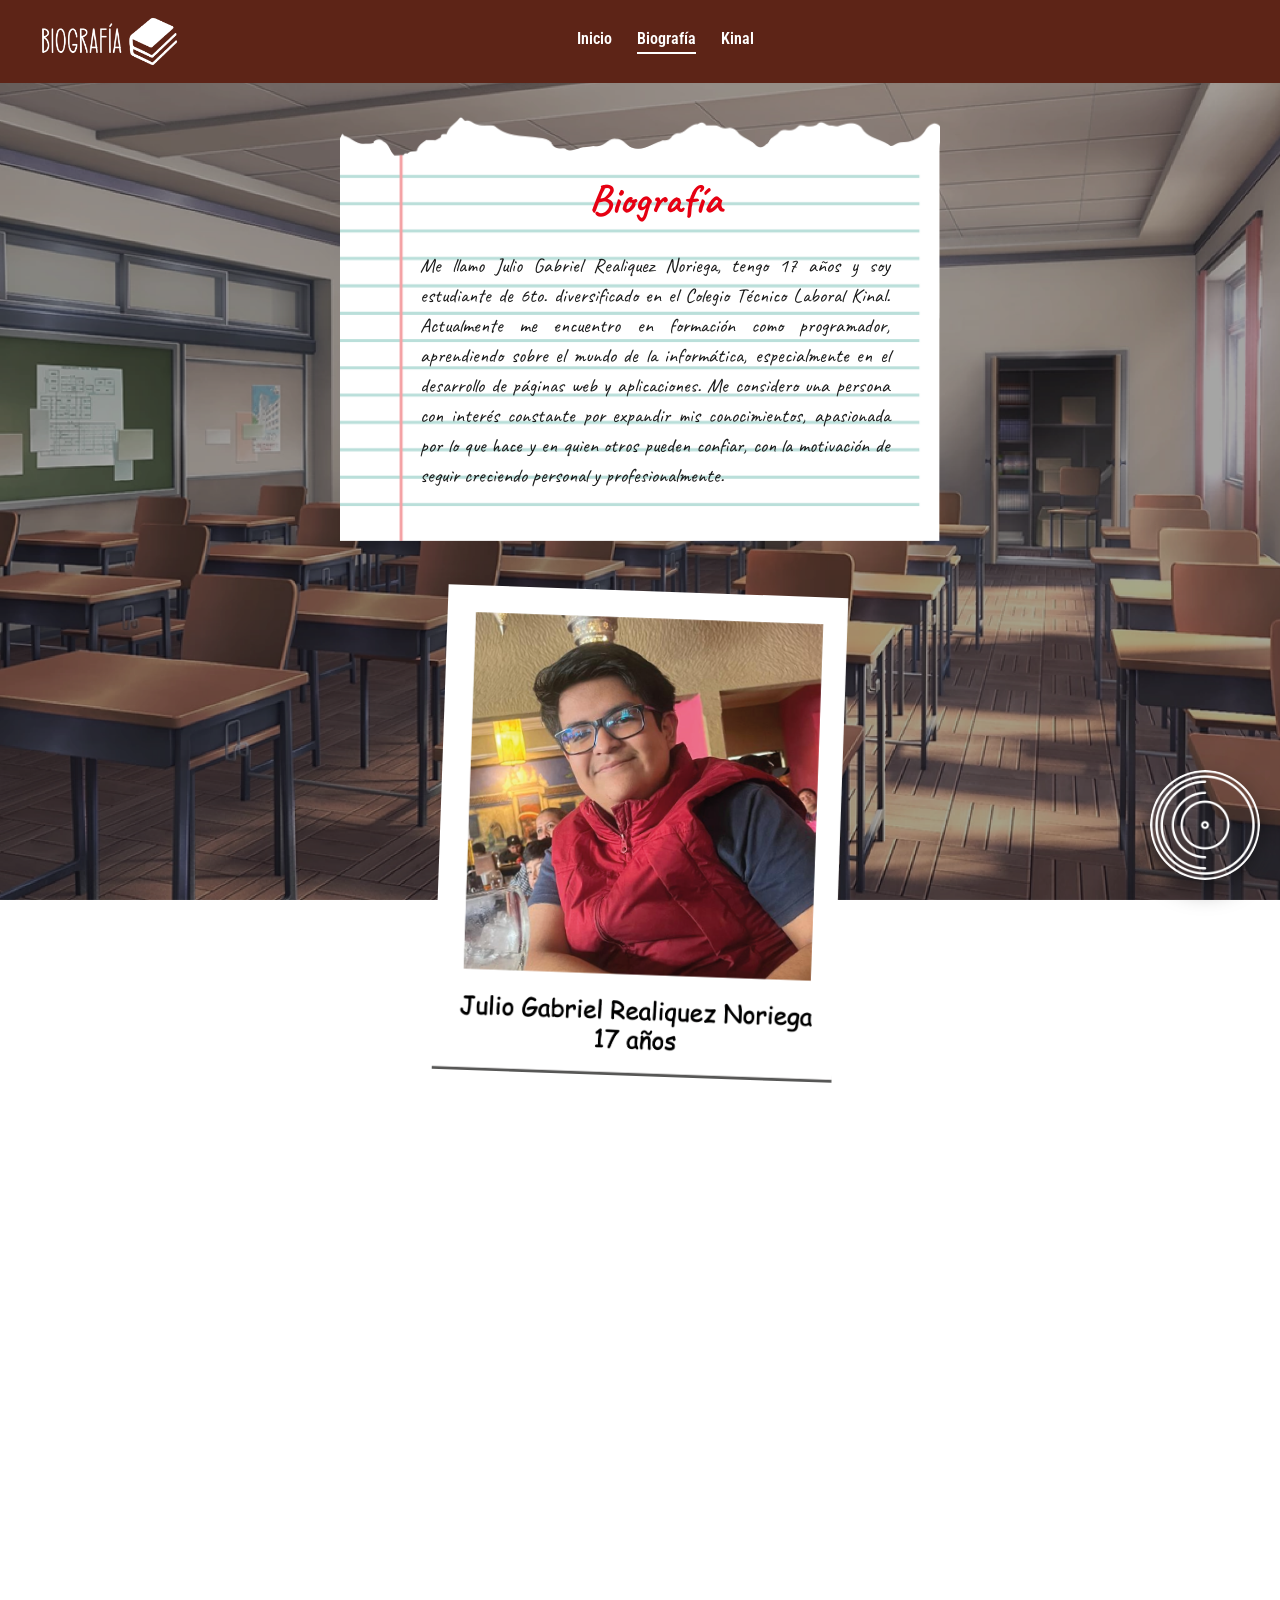
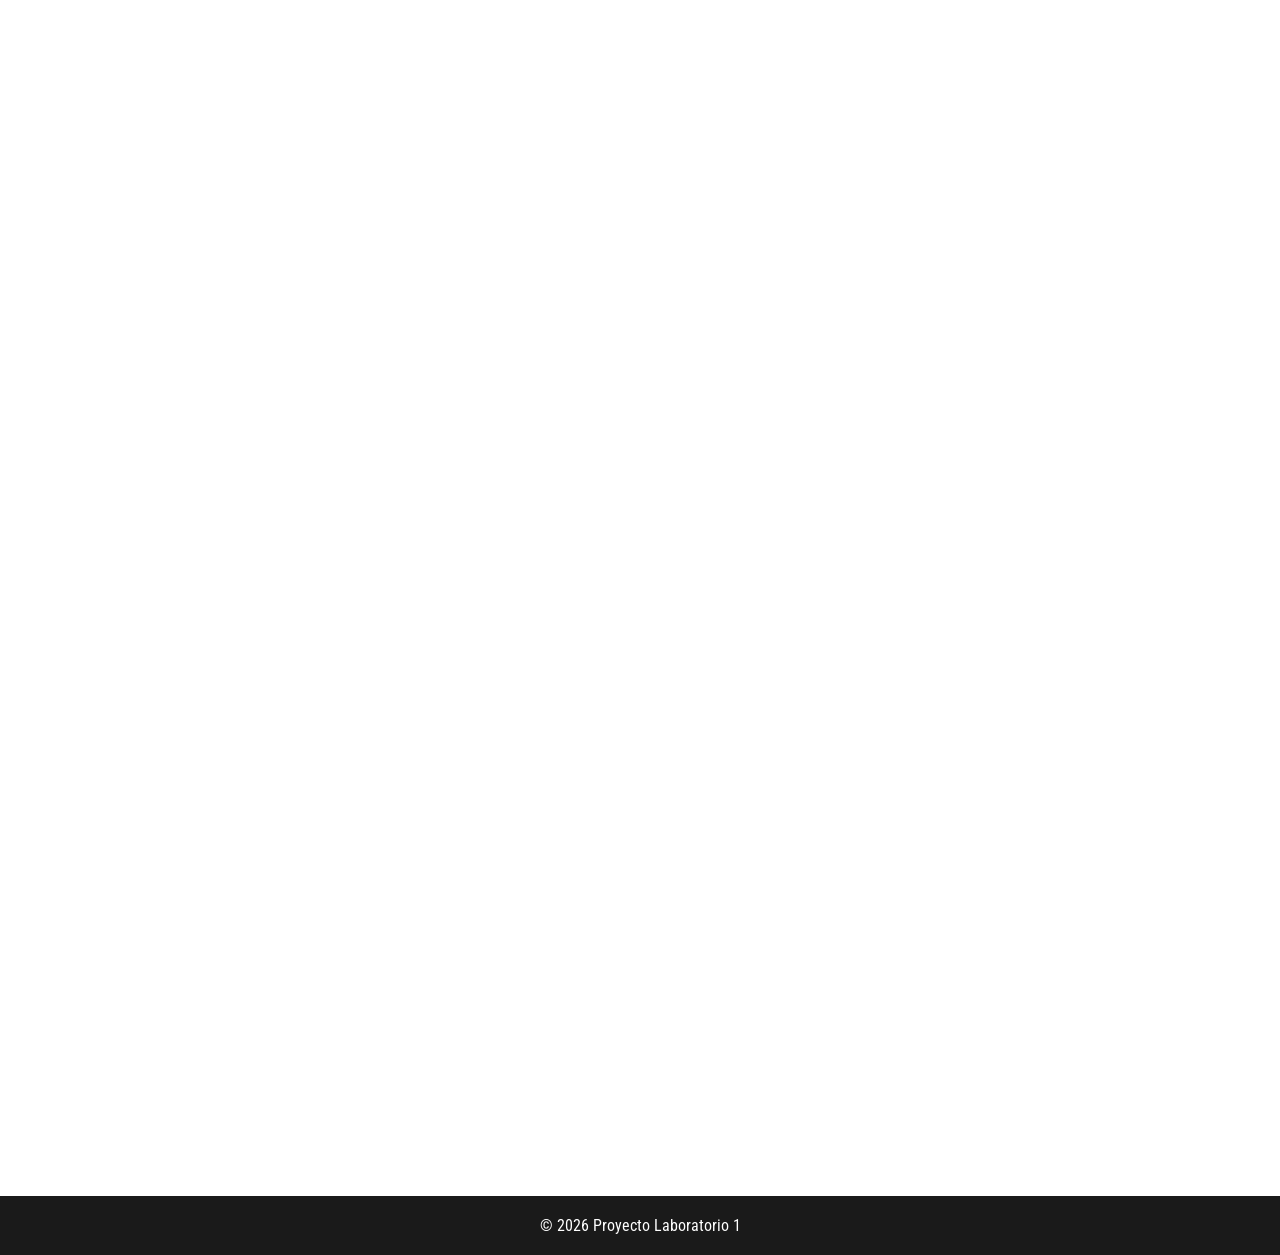
<file: biografía.html>
<!DOCTYPE html>
<html lang="es">
<head>
    <meta charset="UTF-8">
    <title>Biografia | Autobiografía</title>
    <link rel="stylesheet" href="style/biografía.css">
    <link rel="icon" href="image/icon-b.png" type="image/png">
</head>
<body>
    <div class="music-player" id="musicPlayer">
        <img src="image/vinilo_2.png" alt="Vinilo musical">
    </div>

    <audio id="bgMusic" loop>
        <source src="music/Varien - Stories of Friendship and Literature.mp3" type="audio/mp3">
    </audio>

    <header class="navbar">
        <div class="nav-left">
            <img src="image/logo-biografía.png" alt="Nintendo Logo" class="logo">
        </div>

        <nav class="nav-center">
            <a href="index.html" class="nav-link">Inicio</a>
            <a href="#" class="nav-link active">Biografía</a>
            <a href="kinal.html" class="nav-link">Kinal</a>
        </nav>

        <div class="nav-right"></div>
    </header>

    <section class="biografia-intro">
        <div class="intro-wrapper">
            <div class="hoja-biografia reveal">
                <div class="biografia-texto">
                    <h2>Biografía</h2>
                    <p>
                        Me llamo Julio Gabriel Realiquez Noriega, tengo 17 años y soy estudiante de 6to. 
                        diversificado en el Colegio Técnico Laboral Kinal. Actualmente me encuentro en 
                        formación como programador, aprendiendo sobre el mundo de la informática, 
                        especialmente en el desarrollo de páginas web y aplicaciones. Me considero una 
                        persona con interés constante por expandir mis conocimientos, apasionada por lo 
                        que hace y en quien otros pueden confiar, con la motivación de seguir creciendo 
                        personal y profesionalmente.
                    </p>
                </div>
            </div>

            <div class="foto-personal reveal">
                <img src="image/foto.png" alt="Julio Gabriel Realiquez Noriega">
            </div>
        </div>
    </section>

    <section class="biografia-container">
        <div class="content-wrapper">
            <!-- Hoja de expectativas (izquierda) -->
            <div class="hoja-expectativas reveal">
                <div class="hoja-content">
                    <h2>Expectativas para este año</h2>
                    <div class="texto-expectativas">
                        <p>
                            Para este 2026, tengo grandes expectativas en mi camino educativo. 
                            Quiero profundizar mis conocimientos en programación y desarrollo de software, 
                            especialmente en áreas como desarrollo web y creación de videojuegos.
                        </p>
                        <p>
                            Me propongo mantener un promedio académico sobresaliente, participar 
                            activamente en proyectos colaborativos y aprovechar cada oportunidad 
                            de aprendizaje que se presente en Kinal.
                        </p>
                        <p>
                            También espero poder equilibrar mis estudios con mi pasión por los 
                            videojuegos, utilizando esta última como inspiración para mis proyectos 
                            de programación.
                        </p>
                        
                        <h3 style="margin-top: 30px;">Tiempo dedicado a estudios</h3>
                        <p>
                            Planeo dedicar un mínimo de 25 horas semanales a mis 
                            estudios, distribuidas entre clases, tareas, proyectos personales y 
                            práctica de programación.
                        </p>
                        <p>
                            Mi rutina incluirá 2-3 horas diarias de estudio después de clases, 
                            y sesiones intensivas de 4-5 horas los fines de semana para proyectos 
                            más complejos.
                        </p>
                    </div>
                </div>
            </div>

            <!-- Blocs de notas (derecha - 2x2) -->
            <div class="blocs-container">
                <div class="blocs-row">
                    <div class="bloc-nota reveal">
                        <div class="bloc-content">
                            <h3>Habilidades Técnicas</h3>
                            <ul>
                                <li>JavaScript avanzado</li>
                                <li>React y frameworks modernos</li>
                                <li>Desarrollo de APIs</li>
                                <li>Bases de datos SQL/NoSQL</li>
                                <li>Git y control de versiones</li>
                            </ul>
                        </div>
                    </div>

                    <div class="bloc-nota reveal">
                        <div class="bloc-content">
                            <h3>Habilidades Creativas</h3>
                            <ul>
                                <li>Diseño de videojuegos</li>
                                <li>UI/UX Design</li>
                                <li>Programación de gráficos</li>
                                <li>Game engines (Unity/Godot)</li>
                                <li>Pixel art y animación</li>
                            </ul>
                        </div>
                    </div>
                </div>

                <div class="blocs-row">
                    <div class="bloc-nota reveal">
                        <div class="bloc-content">
                            <h3>Habilidades Blandas</h3>
                            <ul>
                                <li>Trabajo en equipo</li>
                                <li>Gestión del tiempo</li>
                                <li>Pensamiento crítico</li>
                                <li>Comunicación efectiva</li>
                                <li>Resolución de problemas</li>
                            </ul>
                        </div>
                    </div>

                    <div class="bloc-nota reveal">
                        <div class="bloc-content">
                            <h3>Objetivos Personales</h3>
                            <ul>
                                <li>Crear mi primer videojuego</li>
                                <li>Contribuir a proyectos open source</li>
                                <li>Aprender inglés técnico</li>
                                <li>Participar en hackathons</li>
                                <li>Construir mi portafolio web</li>
                            </ul>
                        </div>
                    </div>
                </div>
            </div>
        </div>
    </section>

    <footer class="footer">
        <p>© 2026 Proyecto Laboratorio 1</p>
    </footer>

    <script>
        const musicPlayer = document.getElementById('musicPlayer');
        const bgMusic = document.getElementById('bgMusic');
        const reveals = document.querySelectorAll('.reveal');

        musicPlayer.addEventListener('click', () => {
            if (bgMusic.paused) {
                bgMusic.play();
                musicPlayer.classList.add('playing');
            } else {
                bgMusic.pause();
                musicPlayer.classList.remove('playing');
            }
        });

        function revealOnScroll() {
            const windowHeight = window.innerHeight;
            const revealPoint = 120;

            reveals.forEach(el => {
                const elementTop = el.getBoundingClientRect().top;
                const elementBottom = el.getBoundingClientRect().bottom;

                if (elementTop < windowHeight - revealPoint && elementBottom > 0) {
                    el.classList.add('active');
                } else {
                    el.classList.remove('active');
                }
            });
        }

        window.addEventListener('scroll', revealOnScroll);
        revealOnScroll();
    </script>
</body>
</html>
</file>
<file: style/biografía.css>
@import url("https://fonts.googleapis.com/css2?family=Roboto+Condensed:wght@300;400;700&display=swap");
@import url("https://fonts.googleapis.com/css2?family=Caveat:wght@400;500;600;700&family=Shadows+Into+Light&display=swap");

* {
    margin: 0;
    padding: 0;
    box-sizing: border-box;
    font-family: "Roboto Condensed", Arial, Helvetica, sans-serif;
}

/* NAVBAR (igual que page-one.css) */
.navbar {
    display: flex;
    align-items: center;
    justify-content: space-between;
    padding: 14px 36px;
    background-color: #5d2417;
    color: white;
    position: sticky;
    top: 0;
    z-index: 1000;
}

.nav-left {
    display: flex;
    align-items: center;
    width: 50px;
}

.nav-center {
    display: flex;
    gap: 25px;
    justify-content: center;
    flex: 1;
}

.nav-link {
    color: white;
    text-decoration: none;
    font-weight: 600;
    padding-bottom: 4px;
    transition: opacity 0.2s ease;
}

.nav-link:hover {
    opacity: 0.75;
}

.nav-link.active {
    border-bottom: 2px solid white;
}

.logo {
    height: 55px;
}

/* FOOTER (igual que page-one.css) */
.footer {
    background-color: #1a1a1a;
    color: white;
    text-align: center;
    padding: 20px;
}

/* REPRODUCTOR DE MÚSICA (igual que page-one.css) */
.music-player {
    position: fixed;
    bottom: 20px;
    right: 20px;
    width: 110px;
    height: 110px;
    border-radius: 50%;
    cursor: pointer;
    z-index: 9999;
    display: flex;
    align-items: center;
    justify-content: center;
    box-shadow: 0 10px 25px rgba(0,0,0,0.4);
    transition: transform 0.3s ease;
}

.music-player:hover {
    transform: scale(1.1);
}

.music-player img {
    width: 100%;
    height: 100%;
    border-radius: 50%;
}

.music-player.playing img {
    animation: spin 2.5s linear infinite;
}

@keyframes spin {
    from {
        transform: rotate(0deg);
    }
    to {
        transform: rotate(360deg);
    }
}

.biografia-intro {
    background-image: url("../image/background-2-0.png");
    background-size: cover;
    background-position: center;
    background-repeat: no-repeat;
    background-attachment: fixed;
    padding: 30px 40px 40px 40px;
    display: flex;
    justify-content: center;
    align-items: center;
}

.intro-wrapper {
    display: flex;
    gap: 40px;
    max-width: 1400px;
    width: 100%;
    align-items: center;
    justify-content: center;
}

.hoja-biografia {
    width: 600px;
    height: 400px;
    padding: 60px 50px 50px 80px;
    position: relative;
    background-image: url("../image/hoja-linea-rota.png");
    background-size: 100% 100%;
    background-position: center;
    background-repeat: no-repeat;
    box-shadow: none;
}

.biografia-texto {
    font-family: "Caveat", cursive;
}

.biografia-texto h2 {
    font-size: 42px;
    margin-bottom: 25px;
    color: #e60012;
    text-align: center;
    font-weight: 700;
    font-family: "Caveat", cursive;
}

.biografia-texto p {
    font-size: 20px;
    line-height: 30px;
    color: #1a1a1a;
    text-align: justify;
    font-family: "Caveat", cursive;
}

.foto-personal {
    width: 330px;
    height: 400px;
    position: relative;
    transition: transform 0.3s ease;
}

.foto-personal.reveal.active {
    transform: translateY(0) rotate(2deg); /* Combina ambos transforms */
}

.foto-personal:hover {
    transform: rotate(0deg) scale(1.05);
}

.foto-personal img {
    width: 100%;
    height: 100%;
    object-fit: cover;
    object-position: center;
}

/* SECCIÓN DE BIOGRAFÍA */
.biografia-container {
    background-image: url("../image/background-2-0.png");
    background-size: cover;
    background-position: center;
    background-repeat: no-repeat;
    background-attachment: fixed;
    padding: 30px 40px 40px 40px;
    display: flex;
    justify-content: center;
    align-items: center;
}

.content-wrapper {
    display: flex;
    gap: 60px;
    max-width: 1500px;
    width: 100%;
    align-items: center;
    justify-content: center;
}

/* HOJA DE EXPECTATIVAS (izquierda - usando imagen real) */
.hoja-expectativas {
    width: 612px;
    min-height: 710px;
    padding: 60px 50px 50px 80px;
    box-shadow: none;
    border-radius: 8px;
    position: relative;
    background-image: url("../image/hoja-linea.png");
    background-size: cover;
    background-position: center;
}

.hoja-content {
    position: relative;
    z-index: 1;
    font-family: "Caveat", cursive;
}

.hoja-content h2 {
    font-size: 36px;
    margin-bottom: 30px;
    color: #e60012;
    text-align: center;
    font-weight: 700;
    font-family: "Caveat", cursive;
}

.hoja-content h3 {
    font-size: 28px;
    color: #e60012;
    margin-bottom: 15px;
    font-weight: 600;
    font-family: "Caveat", cursive;
}

.texto-expectativas p {
    font-size: 20px;
    line-height: 30px;
    margin-bottom: 20px;
    color: #1a1a1a;
    text-align: justify;
    font-family: "Caveat", cursive;
}

.texto-expectativas strong {
    color: #e60012;
    font-weight: 700;
}

/* BLOCS DE NOTAS (derecha - usando imagen real) */
.blocs-container {
    display: flex;
    flex-direction: column;
    gap: 40px;
}

.blocs-row {
    display: flex;
    gap: 30px;
}

.bloc-nota {
    width: 300px;
    min-height: 330px;
    padding-top: 105px;
    padding-left: 25px;
    padding-right: 25px;
    padding-bottom: 25px;
    box-shadow: none;
    border-radius: 4px;
    position: relative;
    background-image: url("../image/bloc-nota.png");
    background-size: cover;
    background-position: center;
}

.bloc-nota::before {
    content: '';
    position: absolute;
    top: 15px;
    left: 50%;
    transform: translateX(-50%);
    width: 70px;
    height: 70px;
    background-size: contain;
    background-repeat: no-repeat;
    background-position: center;
    z-index: 10;
}

.bloc-content {
    font-family: "Shadows Into Light", cursive;
    display: flex;
    flex-direction: column;
    align-items: center;
}

.bloc-content h3 {
    font-size: 24px;
    margin-bottom: 15px;
    color: #e60012;
    text-align: center;
    font-weight: 700;
    font-family: "Shadows Into Light", cursive;
}

.bloc-content ul {
    list-style: none;
    padding: 0;
    text-align: left; /* ← Mantiene el texto alineado a la izquierda */
    display: inline-block; /* ← Hace que el ul solo ocupe el ancho necesario */
}

.bloc-content ul li {
    font-size: 17px;
    line-height: 28px;
    color: #1a1a1a;
    padding-left: 22px;
    position: relative;
    font-family: "Shadows Into Light", cursive;
    text-align: left; /* ← Asegura que cada línea esté a la izquierda */
}

.bloc-content ul li::before {
    content: '▸';
    position: absolute;
    left: 0;
    color: #e60012;
    font-weight: bold;
}

.blocs-row:first-child .bloc-nota:first-child {
    transform: rotate(-3deg);
}

.blocs-row:first-child .bloc-nota:last-child {
    transform: rotate(2.5deg);
}

.blocs-row:last-child .bloc-nota:first-child {
    transform: rotate(3deg);
}

.blocs-row:last-child .bloc-nota:last-child {
    transform: rotate(-2deg);
}

/* ANIMACIONES REVEAL */
.reveal {
    opacity: 0;
    transform: translateY(40px);
    transition: opacity 0.8s ease, transform 0.8s ease;
}

.reveal.active {
    opacity: 1;
    transform: translateY(0);
}

.hoja-expectativas::after {
    content: '';
    position: absolute;
    bottom: -30px;
    left: -40px;
    width: 120px;
    height: 120px;
    background-image: url("../image/cupcake.png");
    background-size: contain;
    background-repeat: no-repeat;
    background-position: center;
    z-index: 10;
    transition: transform 0.3s ease;
}

.hoja-expectativas:hover::after {
    transform: translateY(-15px);
}

/* RESPONSIVE */
@media (max-width: 1400px) {
    .content-wrapper {
        flex-direction: column;
        align-items: center;
        gap: 50px;
    }

    .hoja-expectativas {
        width: 90%;
        max-width: 550px;
    }

    .blocs-container {
        width: 100%;
        max-width: 650px;
        align-items: center;
    }
}

@media (max-width: 768px) {
    .biografia-container {
        padding: 40px 20px;
    }

    .hoja-expectativas {
        width: 100%;
        padding: 50px 30px 30px 60px;
        min-height: auto;
    }

    .hoja-content h2 {
        font-size: 30px;
    }

    .texto-expectativas p {
        font-size: 18px;
        line-height: 28px;
    }

    .blocs-row {
        flex-direction: column;
        align-items: center;
    }

    .bloc-nota {
        width: 100%;
        max-width: 320px;
    }
}

/* RESPONSIVE */
@media (max-width: 1400px) {
    .intro-wrapper {
        flex-direction: column;
        gap: 50px;
    }

    .hoja-biografia {
        width: 90%;
        max-width: 600px;
        height: auto;
        min-height: 400px;
    }

    .foto-personal {
        width: 90%;
        max-width: 400px;
        height: auto;
    }

    .foto-personal img {
        width: 100%;
        height: auto;
    }

    .content-wrapper {
        flex-direction: column;
        align-items: center;
        gap: 50px;
    }

    .hoja-expectativas {
        width: 90%;
        max-width: 550px;
    }

    .blocs-container {
        width: 100%;
        max-width: 650px;
        align-items: center;
    }
}

@media (max-width: 768px) {
    .biografia-intro {
        padding: 60px 20px;
    }

    .hoja-biografia {
        width: 100%;
        padding: 40px 30px 30px 60px;
    }

    .biografia-texto h2 {
        font-size: 36px;
    }

    .biografia-texto p {
        font-size: 18px;
        line-height: 28px;
    }

    .foto-personal {
        width: 100%;
        max-width: 350px;
        transform: rotate(0deg) !important; /* Sin rotación en móviles */
    }

    .biografia-container {
        padding: 40px 20px;
    }

    .hoja-expectativas {
        width: 100%;
        padding: 50px 30px 30px 60px;
        min-height: auto;
    }

    .hoja-content h2 {
        font-size: 30px;
    }

    .texto-expectativas p {
        font-size: 18px;
        line-height: 28px;
    }

    .blocs-row {
        flex-direction: column;
        align-items: center;
    }

    .bloc-nota {
        width: 100%;
        max-width: 320px;
        transform: rotate(0deg) !important; /* Sin rotación en móviles */
    }
}
</file>
